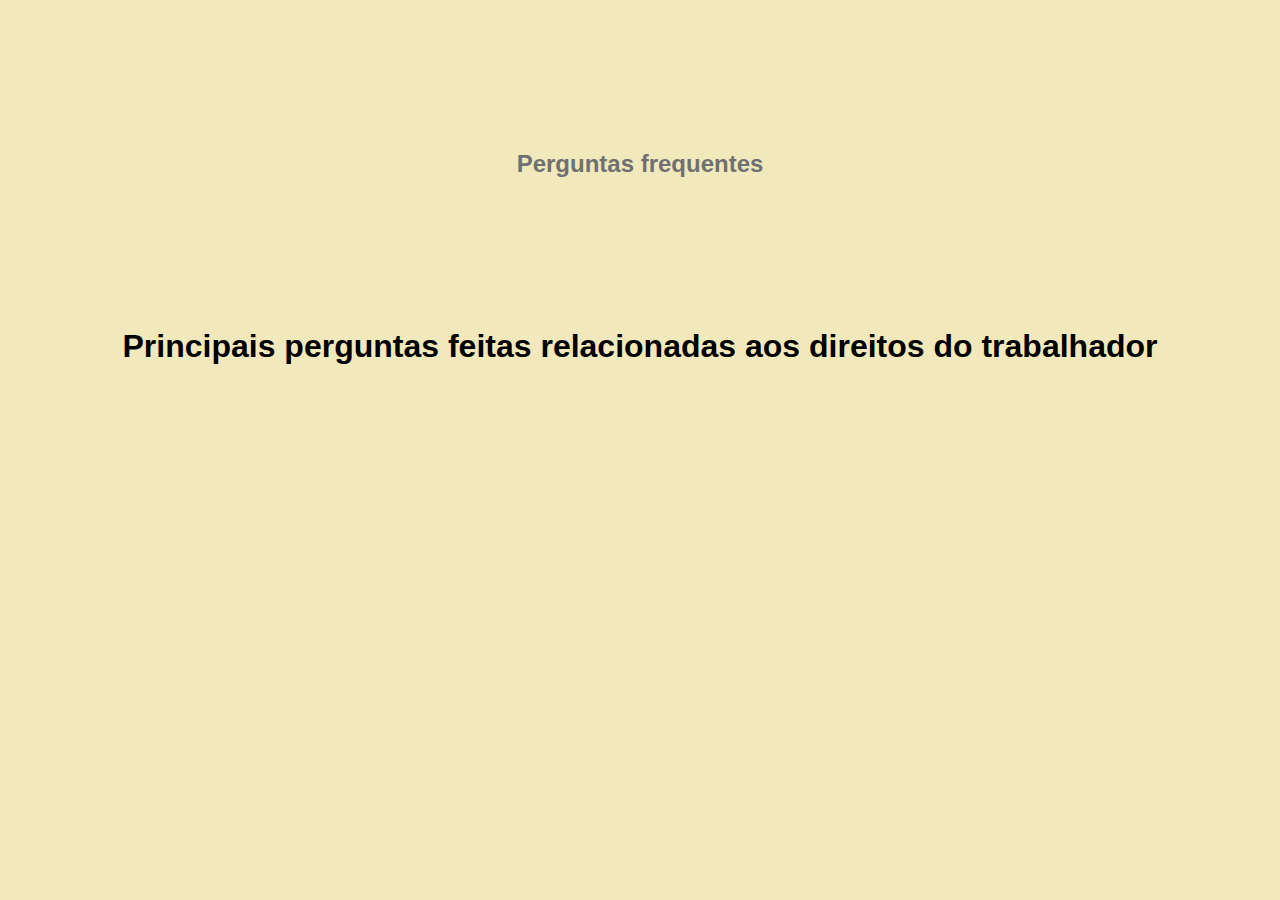
<file: conteudo1.html>
<!DOCTYPE html>
<html lang="en">
<head>
    <meta charset="UTF-8">
    <meta http-equiv="X-UA-Compatible" content="IE=edge">
    <meta name="viewport" content="width=device-width, initial-scale=1.0">
    <title>Conteúdo 1</title>

    <style>
        * {
            box-sizing: border-box;
            margin: 0;
            align-content: center;
            background-color: #F1E9BB;
        }

        .container {
            align-content: center;
            align-items: center;
            font-family: Arial, Helvetica, sans-serif;
        }
        .container h2 {
            color: rgb(112, 112, 112);
            text-align: center;
            padding: 150px;
        }
        .container h1 {
            color: rgb(0, 0, 0);
            text-align: center;
            

        }
        
    </style>

</head>
<body>

    <div class="container">
        <h2>Perguntas frequentes</h2>
        <h1>Principais perguntas feitas relacionadas aos direitos do trabalhador</h1>
    </div>
    
    
</body>
</html>
</file>
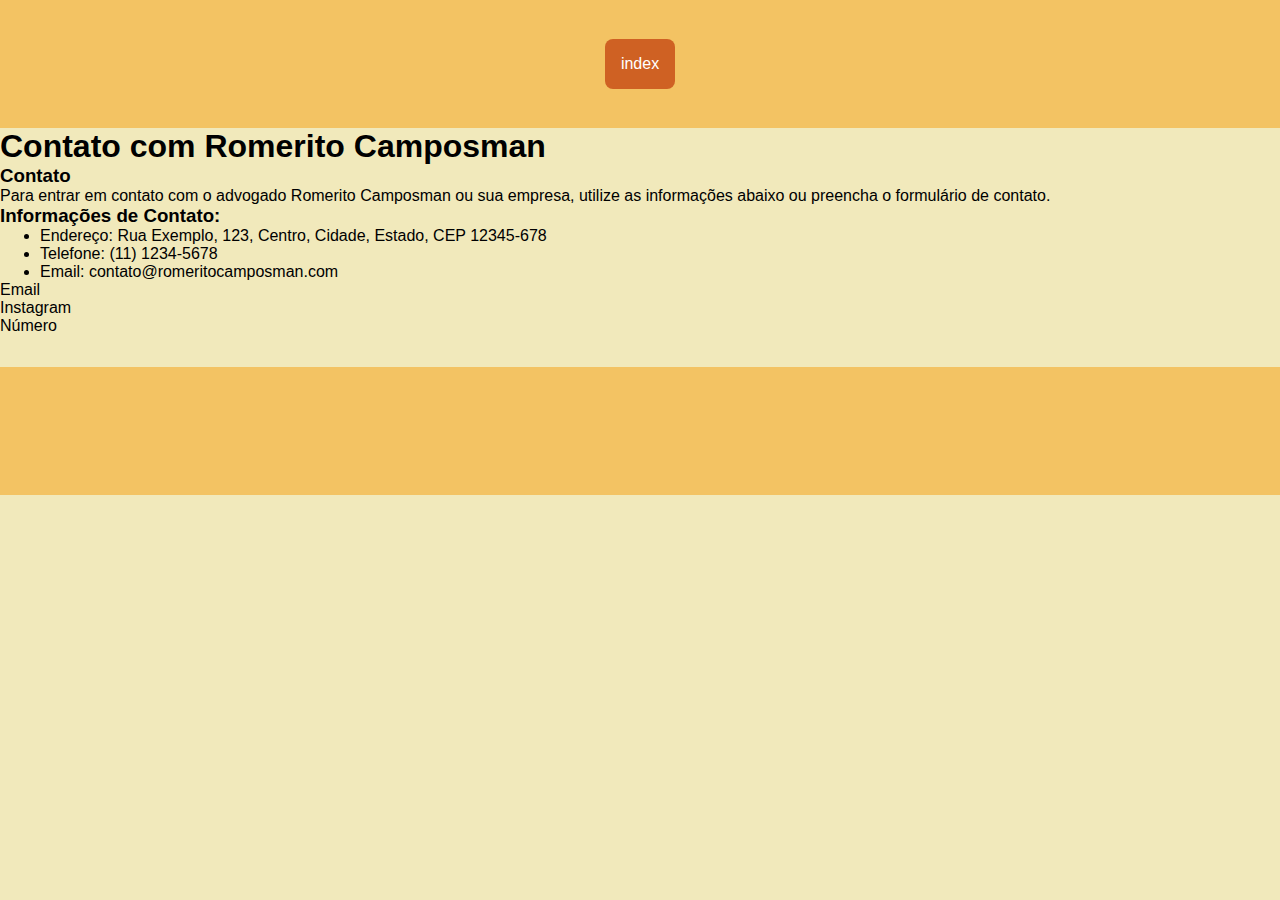
<file: pages/contato.html>
<!DOCTYPE html>
<html lang="en">
<head>
    <meta charset="UTF-8">
    <meta name="viewport" content="width=device-width, initial-scale=1.0">
    <title>Document</title>
    <link rel="stylesheet" href="../styles/main.css">
    <link rel="stylesheet" href="../styles/contato.css">
</head>
<body>
    
    <header>
        <a href="../index.html">index</a>
    </header>

    <article>
        <h1>Contato com Romerito Camposman</h1>
        <div>
            <h3>Contato</h3>
                <span>Para entrar em contato com o advogado Romerito Camposman ou sua empresa, utilize as informações abaixo ou
                    preencha o formulário de contato.</span>
        </div>
        <div>
            <h3>Informações de Contato:</h3>
            <ul>
                <li>Endereço: Rua Exemplo, 123, Centro, Cidade, Estado, CEP 12345-678</li>
                <li>Telefone: (11) 1234-5678</li>
                <li>Email: contato@romeritocamposman.com</li>
            </ul>
        </div>
        <div id="buttons">
            <div id="email" class="info">Email</div>
            <div id="instagram" class="info">Instagram</div>
            <div id="numero" class="info">Número</div>
        </div>
    </article>

    <footer>
        
    </footer>
</body>
</html>
</file>
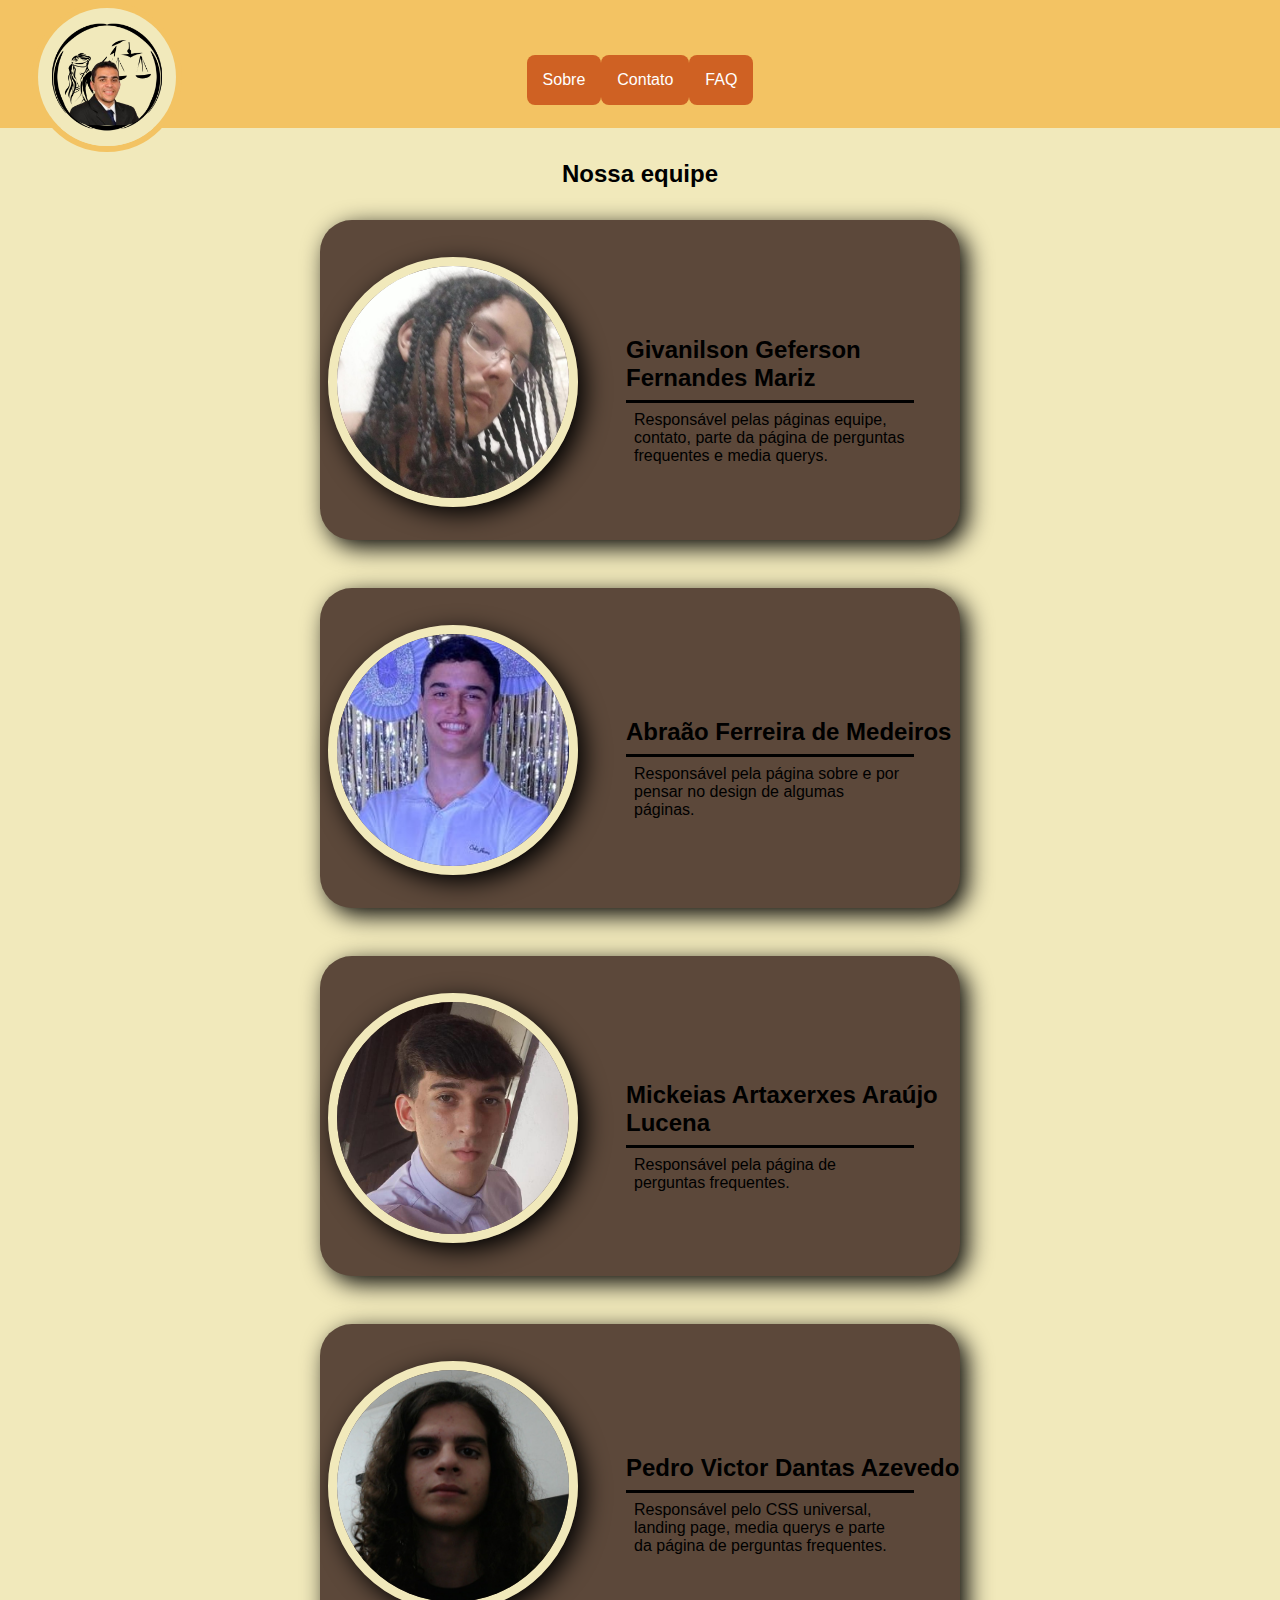
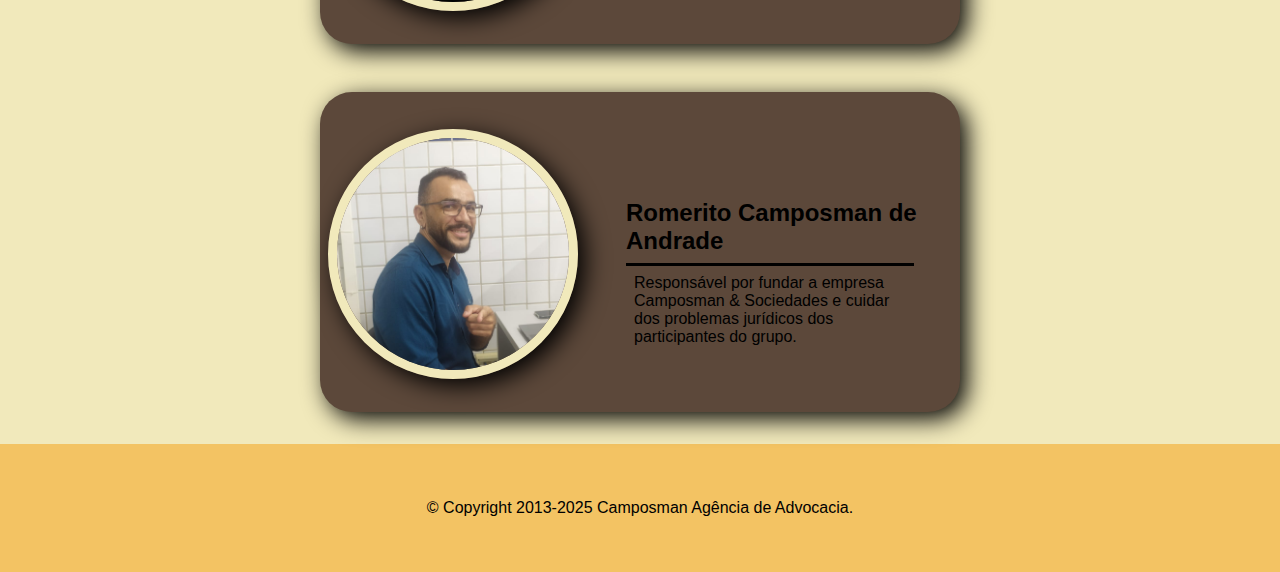
<file: pages/equipe.html>
<!DOCTYPE html>
<html lang="pt-BR">

<head>
  <meta charset="UTF-8">
  <meta name="viewport" content="width=device-width, initial-scale=1">
  <title></title>
  <link href="../styles/main.css" rel="stylesheet">
  <link rel="stylesheet" href="../styles/equipe.css">
  <link rel="stylesheet" href="../styles/mainmedia.css">
</head>

<body>
  <header>
      <nav>
          <div>
              <a id="logoa" href="../index.html">
                  <img id="logo" src="../images/Camposman Agencia.png" alt="">
              </a>
          </div>
          
          <div>
              <a href="./sobre.html">Sobre</a>
              <a href="./contato.html">Contato</a>
              <a href="./perguntas.html">FAQ</a>
          </div>
      </nav>
  </header>

  <h2>Nossa equipe</h2>

  <main>
    <div class="card">
      <div>
        <img src="../images/Fernandes.jpeg" alt="Advogado Fernandes">
      </div>
      <div>
        <h2>Givanilson Geferson Fernandes Mariz</h2>
        <p>
          Responsável pelas páginas equipe, contato, parte da página de perguntas frequentes e media querys.
        </p>
      </div>
    </div>
    <div class="card">
      <div>
        <img src="../images/Ferreira.jpg" alt="Advogado Ferreira">
      </div>
      <div>
        <h2>Abraão Ferreira de Medeiros</h2>
        <p>
          Responsável pela página sobre e por pensar no design de algumas páginas.
        </p>
      </div>
    </div>
    <div class="card">
      <div>
        <img src="../images/Artaxerxes.jpg" alt="Advogado Artaxerxes">
      </div>
      <div>
        <h2>Mickeias Artaxerxes Araújo Lucena</h2>
        <p>
          Responsável pela página de perguntas frequentes.
        </p>
      </div>
    </div>
    <div class="card">
      <div>
        <img src="../images/Azevedo.jpeg" alt="Advogado Azevedo">
      </div>
      <div>
        <h2>Pedro Victor Dantas Azevedo</h2>
        <p>
          Responsável pelo CSS universal, landing page, media querys e parte da página de perguntas frequentes.
        </p>

      </div>
    </div>
    <div class="card">
      <div>
        <img src="../images/romerito.jpeg" alt="">
      </div>
      <div>
        <h2>Romerito Camposman de Andrade</h2>
        <p>
          Responsável por fundar a empresa Camposman & Sociedades e cuidar dos problemas jurídicos dos participantes do grupo.
        </p>
      </div>
    </div>
  </main>
  <footer>
    <span>© Copyright 2013-2025 Camposman Agência de Advocacia.</span>
  </footer>
</body>

</html>
</file>
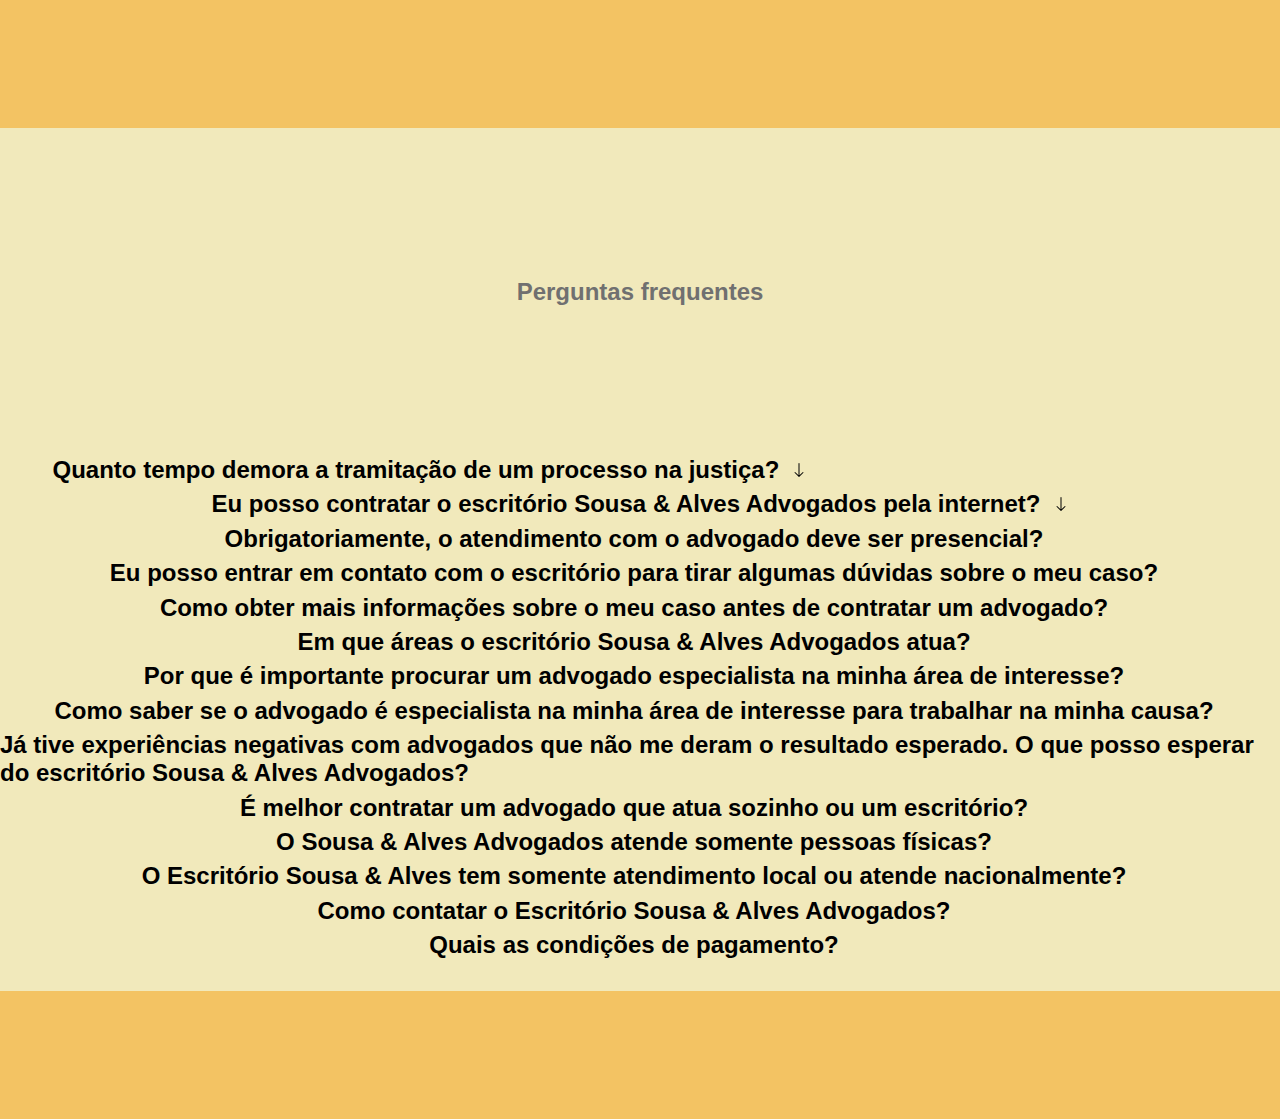
<file: pages/perguntas.html>
<!DOCTYPE html>
<html lang="en">

<head>
    <meta charset="UTF-8">
    <meta http-equiv="X-UA-Compatible" content="IE=edge">
    <meta name="viewport" content="width=device-width, initial-scale=1.0">
    <title>Conteúdo 1</title>
    <link rel="stylesheet" href="../styles/main.css">
    <style>
        * {
            box-sizing: border-box;
            margin: 0;
            align-content: center;
            background-color: #F1E9BB;
        }

        .container {
            align-content: center;
            align-items: center;
            font-family: Arial, Helvetica, sans-serif;
        }

        .container h2 {
            color: rgb(112, 112, 112);
            text-align: center;
            padding: 150px;
        }

        .container h1 {
            color: rgb(0, 0, 0);
            text-align: center;


        }

        #pergunta1:hover::after {
            content: "A tramitação de um processo na justiça pode variar dependendo da complexidade do caso e da carga de trabalho do tribunal, mas geralmente leva de meses a anos.";
        }

        #pergunta2:hover::after {
            content: "Sim, o escritório oferece consultas e contratação online de seus serviços através do site oficial.";
        }

        #pergunta3:hover::after {
            content: "Não, é possível fazer atendimentos por videoconferência ou telefone, dependendo do caso.";
        }

        #pergunta4:hover::after {
            content: "Sim, o escritório oferece canais de comunicação como telefone e e-mail para dúvidas rápidas sobre o seu caso.";
        }

        #pergunta5:hover::after {
            content: "Você pode agendar uma consulta inicial para discutir os detalhes do seu caso e obter mais informações.";
        }

        #pergunta6:hover::after {
            content: "O escritório atua nas áreas de direito trabalhista, civil, empresarial, entre outras.";
        }

        #pergunta7:hover::after {
            content: "Um advogado especializado pode oferecer um melhor entendimento e estratégia para resolver seu caso de maneira mais eficiente.";
        }

        #pergunta8:hover::after {
            content: "Você pode verificar a formação do advogado, suas especializações e histórico de casos similares ao seu.";
        }

        #pergunta9:hover::after {
            content: "O escritório Sousa & Alves Advogados foca em resultados eficazes, com uma abordagem personalizada e dedicada para cada cliente, buscando sempre a melhor solução para os seus problemas jurídicos.";
        }

        #pergunta10:hover::after {
            content: "A escolha entre um advogado individual ou um escritório depende do tipo de caso. Escritórios oferecem uma equipe diversificada de especialistas, enquanto advogados individuais podem garantir um atendimento mais próximo e personalizado.";
        }

        #pergunta11:hover::after {
            content: "O escritório Sousa & Alves Advogados atende tanto pessoas físicas quanto jurídicas, oferecendo soluções adaptadas para as necessidades de cada cliente.";
        }

        #pergunta12:hover::after {
            content: "O escritório oferece atendimento em todo o Brasil, com cobertura nacional para diversos tipos de serviços jurídicos.";
        }

        #pergunta13:hover::after {
            content: "Você pode entrar em contato com o escritório através de telefone, e-mail, ou diretamente pelo formulário de contato no site oficial.";
        }

        #pergunta14:hover::after {
            content: "As condições de pagamento podem ser negociadas diretamente com o escritório, de acordo com o tipo de serviço que você precisa.";
        }

        #resposta1 {
            visibility: collapse;
        }

        /* .perguntas div {
            background-color: #CF6123;
            min-height: 1.5em;
            font-size: 1em;
            border-radius: 10px;
            display: inline;
            max-width: 90%;
        } */

        .perguntas {
            display: flex;
            flex-flow: column nowrap;
            gap: 0.4em;
            align-items: center;
        }
        .accordion>input[type="checkbox"] {
            position: absolute;
            left: -100vw;
        }
        .accordion h2{
            display: flex;
            flex-flow: row nowrap;
            gap: 0.5em;
        }
        .accordion .content {
            overflow-y: hidden;
            height: 0;
            transition: height 1s ease;
        }

        .accordion>input[type="checkbox"]:checked~.content {
            height: auto;
            overflow: visible;
        }

        .accordion label {
            display: block;
            cursor: pointer;
        }
    </style>

</head>

<body>

    <header>
    </header>

    <div class="container">
        <h2>Perguntas frequentes</h2>
    </div>

    <div class="perguntas">
        <section class="accordion">
            <input type="checkbox" name="collapse" value="" id="handle1">
            <h2 class="handle">Quanto tempo demora a tramitação de um processo na justiça?
                <label for="handle1"><img src="../images/arrow-down.svg" alt=""></label>
            </h2>
            <div class="content">
                <p>A tramitação de um processo na justiça pode variar dependendo da complexidade do caso e da carga de trabalho do tribunal, mas geralmente leva de meses a anos.</p>
            </div>
        </section>
        <section class="accordion">
            <input type="checkbox" name="collapse" value="" id="handle1">
            <h2 class="handle">Eu posso contratar o escritório Sousa & Alves Advogados pela internet?
                <label for="handle1"><img src="../images/arrow-down.svg" alt=""></label>
            </h2>
            <div class="content">
                <p>Sim, o escritório oferece consultas e contratação online de seus serviços através do site oficial.</p>
            </div>
        </section>

        <section class="accordion">
            <input type="checkbox" name="collapse" value="" id="handle1">
            <h2 class="handle">
                Obrigatoriamente, o atendimento com o advogado deve ser presencial?
                <label for="handle1"></label>
            </h2>
            <div class="content"></div>
        </section>
        
        <section class="accordion">
            <input type="checkbox" name="collapse" value="" id="handle1">
            <h2 class="handle">
                Eu posso entrar em contato com o escritório para tirar algumas dúvidas sobre o meu caso?
                <label for="handle1"></label>
            </h2>
            <div class="content"></div>
        </section>
        
        <section class="accordion">
            <input type="checkbox" name="collapse" value="" id="handle1">
            <h2 class="handle">
                Como obter mais informações sobre o meu caso antes de contratar um advogado?
                <label for="handle1"></label>
            </h2>
            <div class="content"></div>
        </section>
        
        <section class="accordion">
            <input type="checkbox" name="collapse" value="" id="handle1">
            <h2 class="handle">
                Em que áreas o escritório Sousa & Alves Advogados atua?
                <label for="handle1"></label>
            </h2>
            <div class="content"></div>
        </section>
        
        <section class="accordion">
            <input type="checkbox" name="collapse" value="" id="handle1">
            <h2 class="handle">
                Por que é importante procurar um advogado especialista na minha área de interesse?
                <label for="handle1"></label>
            </h2>
            <div class="content"></div>
        </section>
        
        <section class="accordion">
            <input type="checkbox" name="collapse" value="" id="handle1">
            <h2 class="handle">
                Como saber se o advogado é especialista na minha área de interesse para trabalhar na minha causa?
                <label for="handle1"></label>
            </h2>
            <div class="content"></div>
        </section>
        
        <section class="accordion">
            <input type="checkbox" name="collapse" value="" id="handle1">
            <h2 class="handle">
                Já tive experiências negativas com advogados que não me deram o resultado esperado. O que posso esperar do escritório Sousa & Alves Advogados?
                <label for="handle1"></label>
            </h2>
            <div class="content"></div>
        </section>
        
        <section class="accordion">
            <input type="checkbox" name="collapse" value="" id="handle1">
            <h2 class="handle">
                É melhor contratar um advogado que atua sozinho ou um escritório?
                <label for="handle1"></label>
            </h2>
            <div class="content"></div>
        </section>
        
        <section class="accordion">
            <input type="checkbox" name="collapse" value="" id="handle1">
            <h2 class="handle">
                O Sousa & Alves Advogados atende somente pessoas físicas?
                <label for="handle1"></label>
            </h2>
            <div class="content"></div>
        </section>
        
        <section class="accordion">
            <input type="checkbox" name="collapse" value="" id="handle1">
            <h2 class="handle">
                O Escritório Sousa & Alves tem somente atendimento local ou atende nacionalmente?
                <label for="handle1"></label>
            </h2>
            <div class="content"></div>
        </section>
        
        <section class="accordion">
            <input type="checkbox" name="collapse" value="" id="handle1">
            <h2 class="handle">
                Como contatar o Escritório Sousa & Alves Advogados?
                <label for="handle1"></label>
            </h2>
            <div class="content"></div>
        </section>
        
        <section class="accordion">
            <input type="checkbox" name="collapse" value="" id="handle1">
            <h2 class="handle">
                Quais as condições de pagamento?
                <label for="handle1"></label>
            </h2>
            <div class="content"></div>
        </section>
        

    </div>

    <footer></footer>

</body>

</html>
</file>
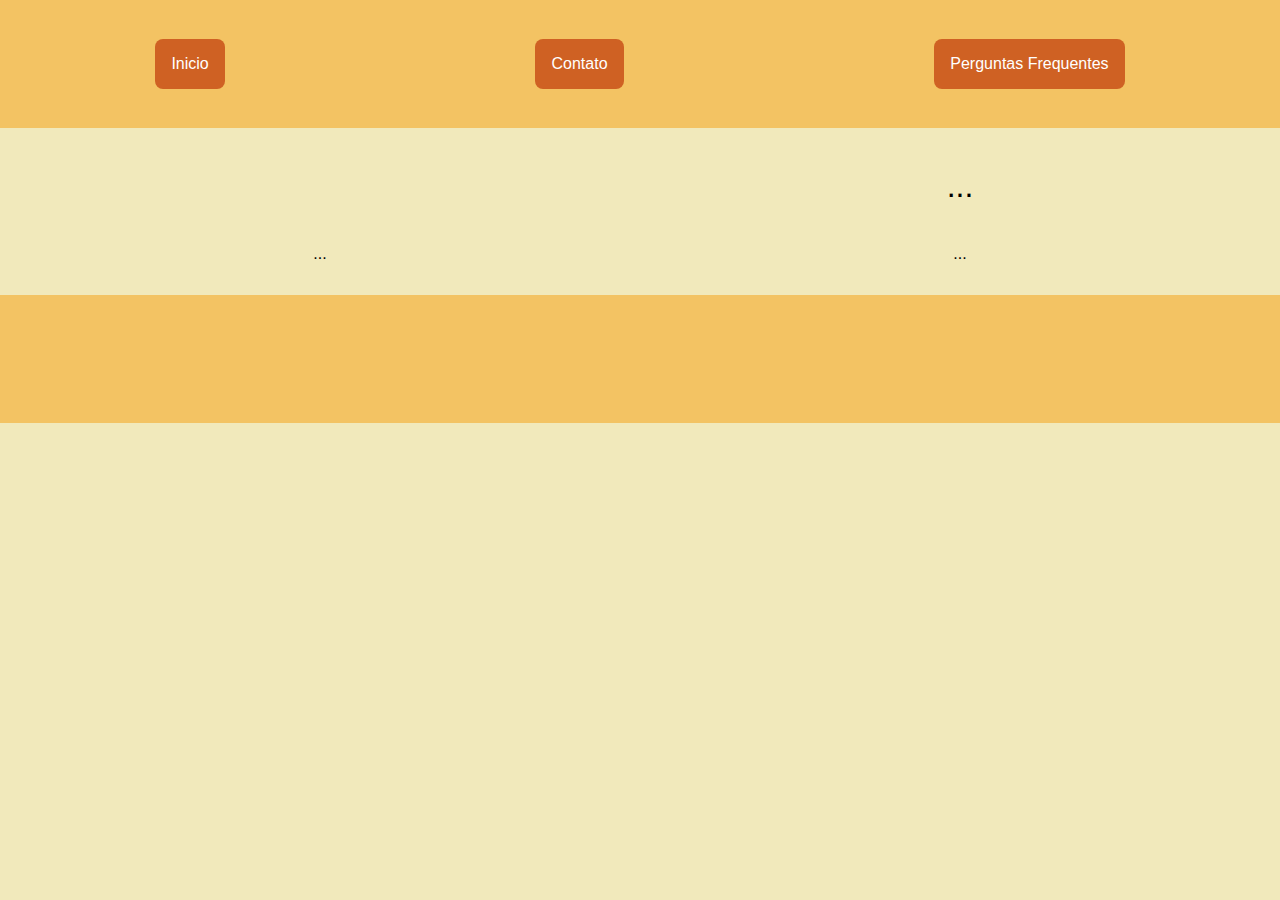
<file: pages/sobre.html>
<!DOCTYPE html>
<html lang="en">
<head>
    <meta charset="UTF-8">
    <meta http-equiv="X-UA-Compatible" content="IE=edge">
    <meta name="viewport" content="width=device-width, initial-scale=1.0">
    <title>Document</title>
    <link rel="stylesheet" href="../styles/main.css">
    <link rel="stylesheet" href="/styles/sobre.css">
</head>

<body>

    <header>
        <a href="../index.html">Inicio</a>
        <a href="contato.html">Contato</a>
        <a href="perguntas.html">Perguntas Frequentes</a>
    </header>

    <article>

        <div >
            <div class="romerito">
                    
            </div>

            <div class="frase">
                ...
            </div>

        </div>

        <div>
             <div class="card">
                ...
             </div>

             <div class="card">
                ...
             </div>

        </div>



    </article>

    <footer>

    </footer>

</body>
</html>
</file>
<file: styles/main.css>
* {
    box-sizing: border-box;
    max-width: 100vw;
    margin: 0;
    font-family: Verdana, Geneva, Tahoma, sans-serif;
}

body {
    display: flex;
    flex-direction: column;
    background-color: #F1E9BB;
}

header {
    background-color: #F3C363;
    height: 8rem;
    width: 100%;
    display: flex;
    align-items: center;
    justify-content: space-around;

    div {
        width: 70%;
        display: flex;
    }
}

header a {
    text-decoration: none;
    background-color: #CF6123;
    color: white;
    padding: 1rem;
    border-radius: 0.5rem;
}

header a:hover {
    background-color: #F1E9BB;
    color: #CF6123;
}

footer {
    display: flex;
    justify-content: center;
    align-items: center;
    position:static;
    bottom: 0;
    background-color: #F3C363;
    height: 8rem;
    width: 100%;
    margin-top: 2em;
}

main {
    /* min-height: 100vh; */
    display: flex;
    width: 100%;
    align-items: center;
    flex-direction: column;
    z-index: 1;
}

#logo {
    background-color: transparent;
    height: 150px;
    border-radius: 100%;
    border: 0.4em solid #F3C363;
    position: absolute;
    top: 2px;
    left: 2em;
    width: 150px;
    z-index: 2;
}

#logoa {
    background-color: transparent;
}
</file>
<file: styles/contato.css>
header{}
</file>
<file: styles/equipe.css>
main {
  /* margin-top: 2em; */
  display: flex;
  flex-flow: row wrap;
  justify-content: space-evenly;
  gap: 3em;
  margin: 0;
}

.card {
  width: 40em;
  min-height: 20em;
  background-color: #5C483A;
  border-radius: 2em;
  display: flex;
  flex-flow: row nowrap;
  justify-content: center;
  align-items: center;
  gap: 3em;
  box-shadow: 7px 7px 1.5em black;
}



.card img {
  margin: 0.5em 0 0 0.5em;
  width: 250px;
  height: 250px;
  border: 0.6em solid #F1E9BB;
  border-radius: 100%;
  object-fit: cover;
  box-shadow: 7px 7px 1.5em black;
}

.card div:last-child {
  width: 30em;

  h2 {
    margin-top: 2em;
    margin-bottom: 0;
  }

  p {
    padding: 0.5em;
    margin-top: 0.5em;
    border-top: 0.2em solid black;
    max-width: 18em;
  }
}

body {
  display: flex;
  flex-flow: column nowrap;
  align-items: center;
}

h2{
  margin: 2rem 0;
}

@media (max-width: 600px) {
  .card {
    max-width: 90%;
    flex-flow: column nowrap;
    gap: 0;
    color: white;
  }

  .card div {
    display: flex;
    flex-flow: column nowrap;
    max-width: 100%;
    justify-content: center;
    align-items: center;
    text-align: center;
    img {
      width: 180px;
      height: 180px;
    }
    p {
      margin-bottom: 1em;
    }
  }
  .card div:last-child{
    h2{
      margin: 0.5em;
    }
    p{
      border-color: white;
    }
    
  }

}
</file>
<file: styles/mainmedia.css>
@media (max-width: 600px) {
  * {
    max-width: 600px;
  }

  #logoa,
  #logo {
    width: 100px;
    height: 100px;
    margin: 1.5em 0 0;
    top: 0; 
    margin: 0;
    margin-left: 0.5em;
  }

  header div {
    width: auto;
    display: flex;
    flex-flow: row wrap;
    gap: 2em;
  }

  header a {
    font-size: 0.8em;
    height: 2em;
    display: flex;
    align-items: center;

  }
  footer span{
    margin: 0 0 0 2em;
  }
}
</file>
<file: styles/sobre.css>
article div {
    width: 100%;
    display: flex;
    justify-content: space-evenly;
    margin-top: 20px;
}

.romerito {
    display: flex;
    min-height: 50%;
    max-width: 100%;
    
}

.romerito img{
    height: 200px;
    width: 200px;
    display: flex;
    flex-direction: row;
    border-radius: 80.5%;
    
}

.frase {
    justify-content: center;
    align-items: center;
    font-size: xx-large;
    
    

}
</file>
